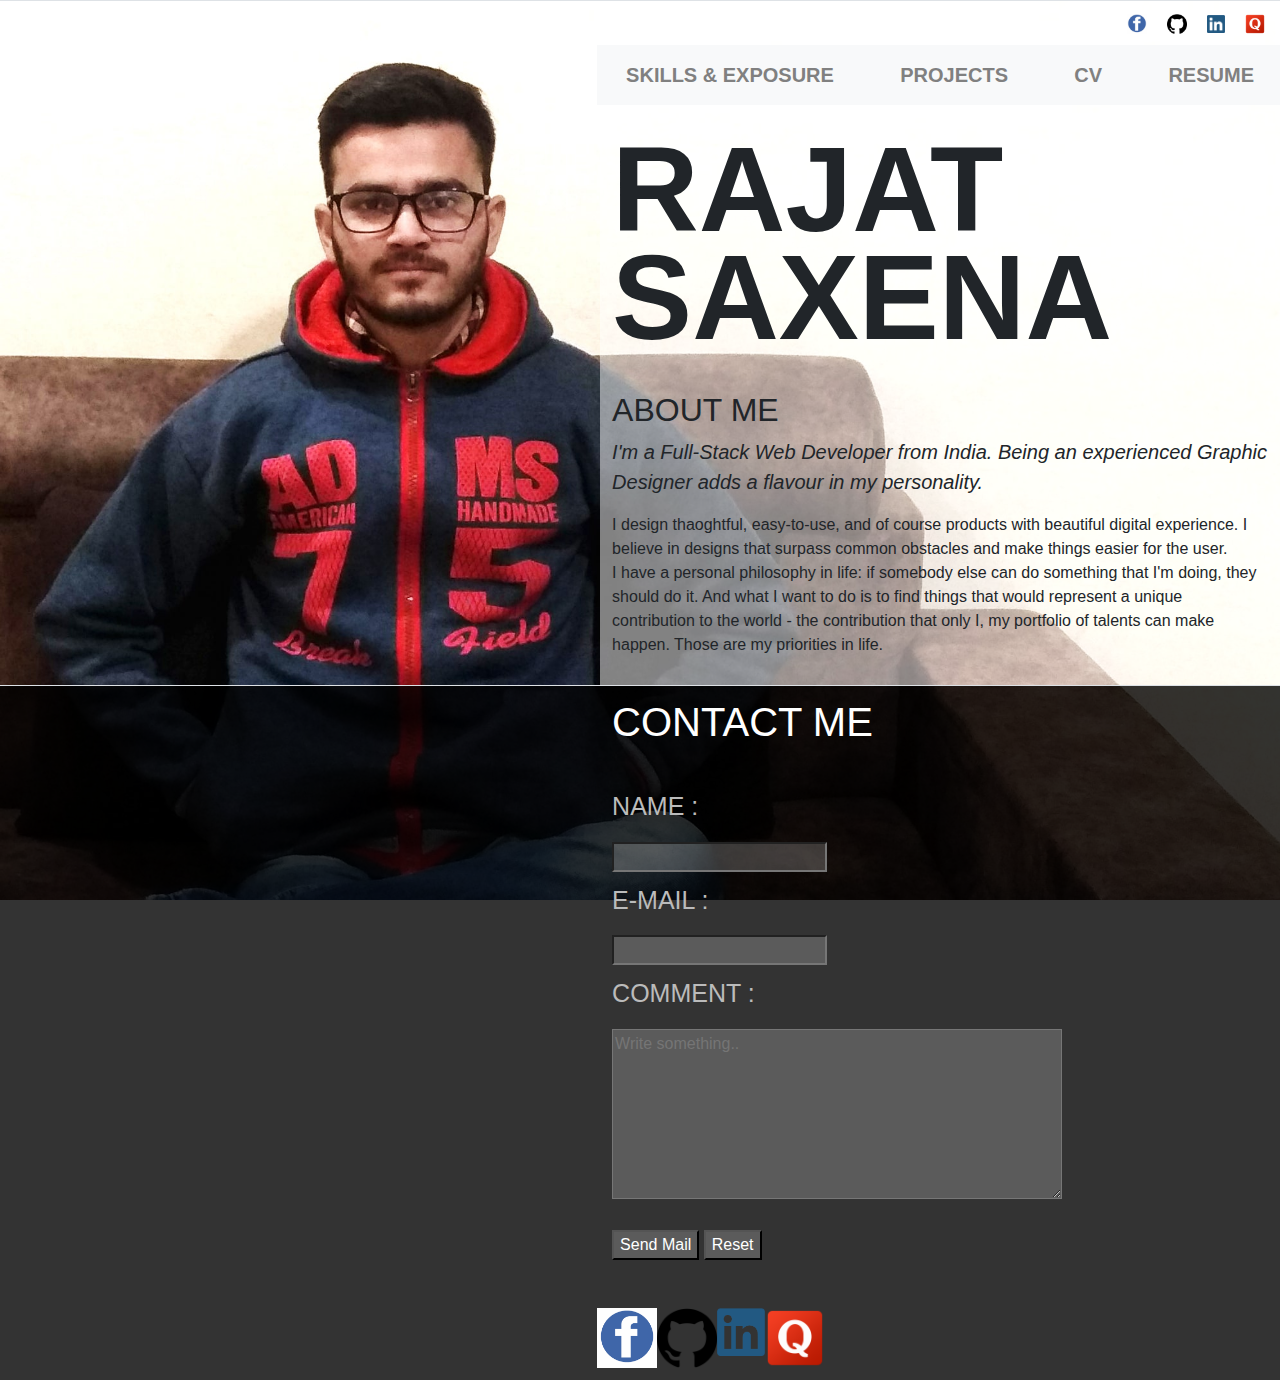
<file: index.html>
<!DOCTYPE html>
<html lang="en" dir="ltr">
  <head>
    <meta charset="utf-8">
    <title>Bonjour!</title>
    <link rel="stylesheet" href="https://stackpath.bootstrapcdn.com/bootstrap/4.4.1/css/bootstrap.min.css" integrity="sha384-Vkoo8x4CGsO3+Hhxv8T/Q5PaXtkKtu6ug5TOeNV6gBiFeWPGFN9MuhOf23Q9Ifjh" crossorigin="anonymous">
    <link rel="stylesheet" href="home.css">
  </head>

  <body>
    <!--<nav id="content">
      <nav class="navbar navbar-expand-lg navbar-light bg-light fixed-top">
        <a class="navbar-brand" href="#">Navbar</a>
        <button class="navbar-toggler" type="button" data-toggle="collapse" data-target="#navbarNavAltMarkup" aria-controls="navbarNavAltMarkup" aria-expanded="false" aria-label="Toggle navigation">
          <span class="navbar-toggler-icon"></span>
        </button>
        <div class="collapse navbar-collapse" id="navbarNavAltMarkup">
          <div class="navbar-nav">
            <a class="nav-item nav-link active" href="#">Home <span class="sr-only">(current)</span></a>
            <a class="nav-item nav-link" href="#">Features</a>
            <a class="nav-item nav-link" href="#">Pricing</a>
            <a class="nav-item nav-link disabled" href="#" tabindex="-1" aria-disabled="true">Disabled</a>
          </div>
        </div>
      </nav>
    </nav>-->


    <div class="table">
      <table>
        <tr>
          <td id="col-1-1">
          </td>
          <td id="col-1-2">
            <div class="row contact_top">
              <a id="fb" href="https://www.facebook.com/rajat.saxena.90410"><img src="images/circlefb-logo.png" width=20px height=20px/></a>
              <a id="github" href="https://github.com/Rajat26599"><img src="images/github-logo.png" width=20px height=20px/></a>
              <a id="linkedin" href="https://www.linkedin.com/in/rajat-saxena-54509a15b/"><img src="images/linkedin-logo.png" width=18px height=18px/></a>
              <a id="quora" href="https://www.quora.com/profile/Rajat-Saxena-190"><img src="images/quora-logo.png" width=20px height=20px/></a>

            </div>
            <div class="row navbar bg-light">
              <button type="button" class="btn btn-light" id="firstbutton"><a href="skills.html">SKILLS & EXPOSURE</a></button>
              <button type="button" class="btn btn-light" id="secondbutton"><a href="projects.html">PROJECTS</a></button>
              <button type="button" class="btn btn-light" id="thirdbutton"><a href="https://drive.google.com/file/d/1iuV3z54lLjck9CynkKSc4qhCKKOO8wq5/view?usp=sharing" target="_blank">CV</a></button>
              <button type="button" class="btn btn-light" id="thirdbutton"><a href="https://drive.google.com/file/d/1sWlEfWp7b6KKT0M3RCMIMSLI0JxOBl8p/view?usp=sharing" target="_blank">RESUME</a></button>
            </div>
            <div class="about_me">
              <P id="name">RAJAT SAXENA</p><br>
              <h2>ABOUT ME</h2>
              <p style="font-size:20px"><i>I'm a Full-Stack Web Developer from India. Being an experienced Graphic Designer adds a flavour in my personality.</i></p>
              <p>I design thaoghtful, easy-to-use, and of course products with beautiful digital experience. I believe in designs that surpass common obstacles and make things easier for the user.<br>I have a personal philosophy in life: if somebody else can do something that I'm doing, they should do it. And what I want to do is to find things that would represent a unique contribution to the world - the contribution that only I, my portfolio of talents can make happen. Those are my priorities in life.</p>
            </div>
          </td>
        </tr>
        <tr id="row-2">
          <td></td>
          <td id="col-2-2">
            <h1>CONTACT ME</h1><br>

            <form action="mailto:saxena1975sanjeev@gmail.com" method="post" enctype="text/plain">

              <p id='iden'>NAME :</p>
              <input id="inp" type="text" name="name"><br>

              <p id='iden'>E-MAIL :</p>
              <input id="inp" type="email" name="mail"><br>

              <p id='iden'>COMMENT :</p>
              <textarea id="subject" name="subject" placeholder="Write something.."></textarea>
              <br><br>
              <input id="inp" type="submit" value="Send Mail">
              <input id="inp" type="reset" value="Reset"><br><br><br>
            </form>

            <div class="row">
              <a id="fbdown" href="https://www.facebook.com/rajat.saxena.90410"><img src="images/circlefb-logo.png" width=60px height=60px/></a>
              <a id="githubdown" href="https://github.com/Rajat26599"><img src="images/github-logo.png" width=60px height=60px/></a>
              <a id="linkedindown" href="https://www.linkedin.com/in/rajat-saxena-54509a15b/"><img src="images/linkedin-logo.png" width=48px height=48px/></a>
              <a id="quoradown" href="https://www.quora.com/profile/Rajat-Saxena-190"><img src="images/quora-logo.png" width=60px height=60px/></a>

            </div>

        </tr>
      </table>
    </div>

  </body>

</html>
</file>
<file: home.css>
body {
  background-image: url("images/portfolio_bg.jpg");
  background-size: 1400px 680px;
  background-size: cover;
  background-attachment: fixed;
}

.about_me {

}

.navbar a {
  font-size: 20px;
  font-weight: bold;
  color: grey;
  text-decoration: none;
}

#name {
  padding-top: 30px;
  font-size: 120px;
  font-weight: bold;
  line-height: 90%;
}

#col-1-1 {
  width: 700px;
}

#col-1-2 {
  padding-top: 10px;
  background-color: rgba(255, 255, 255, 0.5);
  width: 700px;
}

#row-2 {
  background-color: rgba(0,0,0,0.8);
  color: white;
}

.contact_top {
  padding-left: 530px;
  padding-bottom: 10px;
}

#github {
  padding-left: 20px;
}

#linkedin {
  padding-left: 20px;
}

#quora {
  padding-left: 20px;
}

#subject {
  height: 170px;
  width: 450px;
  background-color: rgba(255,255,255,0.2);
  color: white;
}

#iden {
  font-size: 25px;
  color: #bbbbbb;
  padding-top: 10px;
}

#inp {
  background-color: rgba(255,255,255,0.2);
  color: white;
}
</file>
